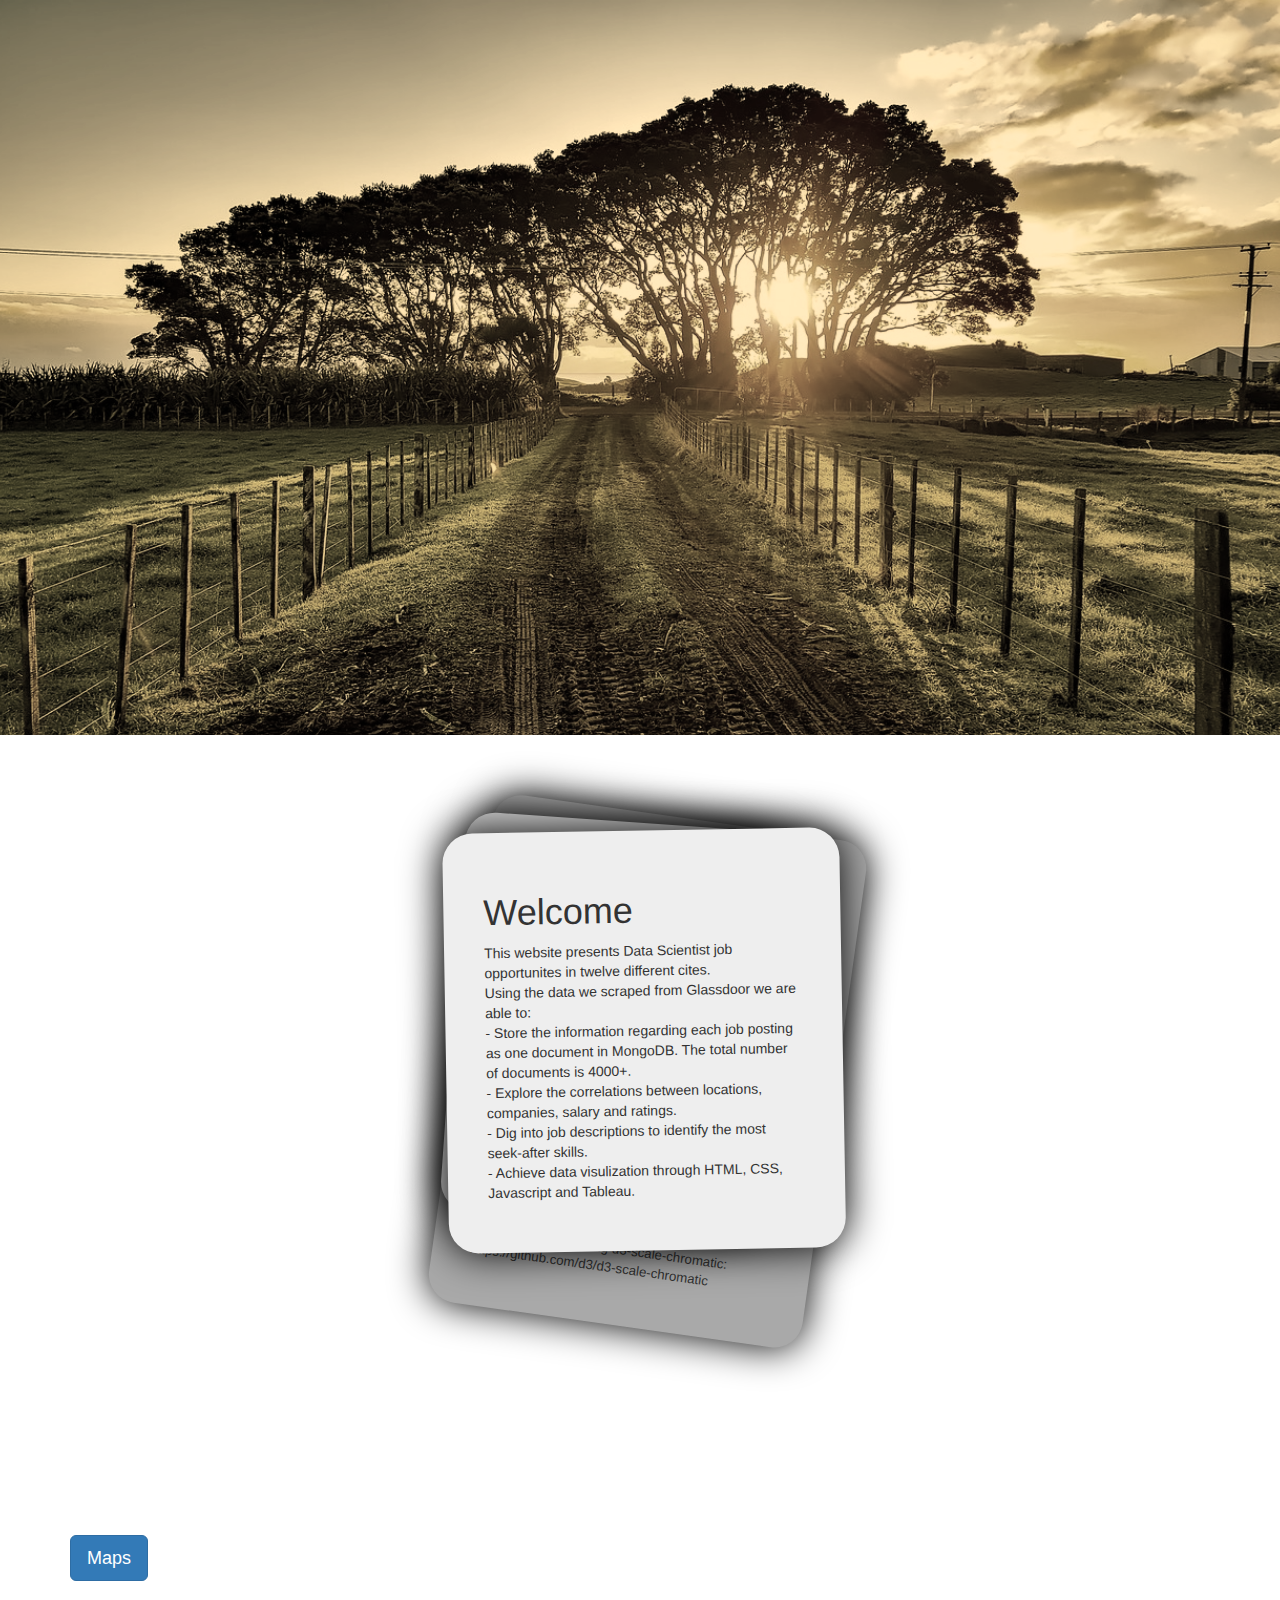
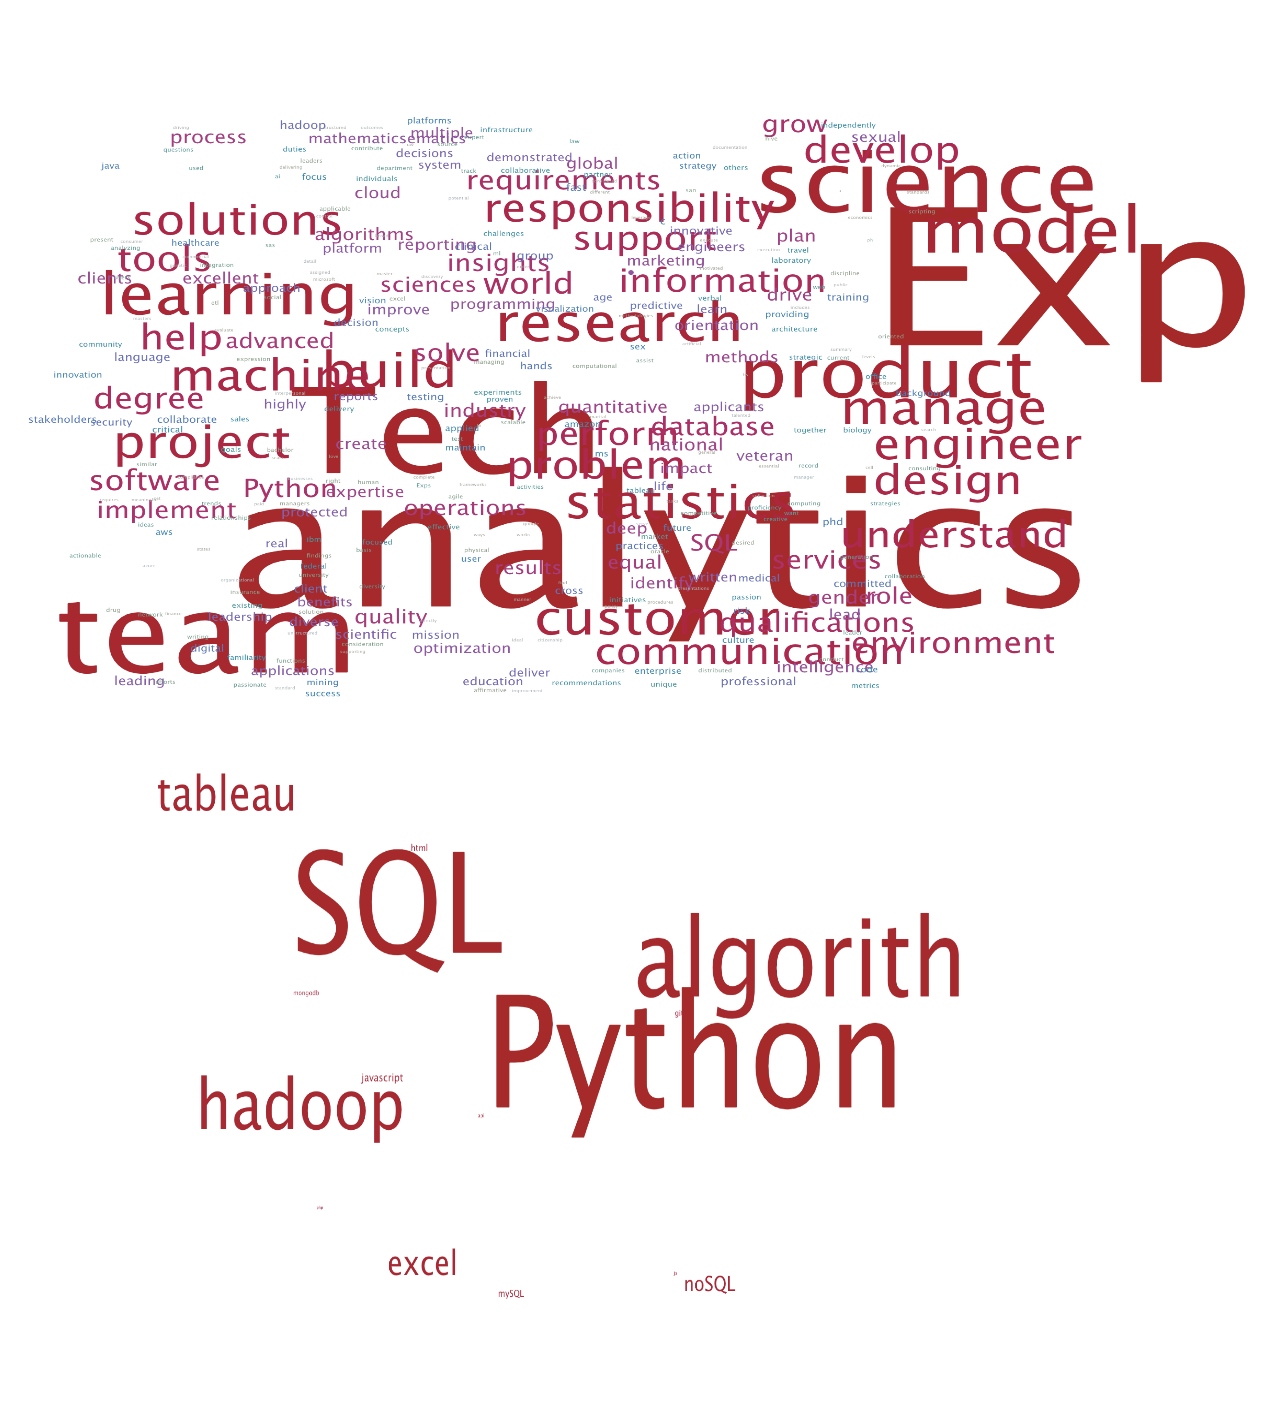
<file: template/index.html>
<!DOCTYPE html>
<html lang="en">

<head>
  <meta charset="UTF-8">
  <meta name="viewport" content="width=device-width, initial-scale=1">
  <meta http-equiv="X-UA-Compatible" content="ie=edge">
  <title>Career Search</title>
  <link rel="stylesheet" href="https://maxcdn.bootstrapcdn.com/bootstrap/3.3.7/css/bootstrap.min.css">
  <link href="../static/style.css" rel="stylesheet">
  <link href="../static/style(2).css" rel="stylesheet">
  <link rel="stylesheet" href="https://maxcdn.bootstrapcdn.com/font-awesome/4.4.0/css/font-awesome.min.css">
  <script src="https://ajax.googleapis.com/ajax/libs/jquery/3.3.1/jquery.min.js"></script>
  <script src="https://maxcdn.bootstrapcdn.com/bootstrap/3.3.7/js/bootstrap.min.js"></script>
</head>

<body>
  <nav class="navbar navbar-default navbar-fixed-top">
    <div class="container">
      <div class="navbar-header">
        <button type="button" class="navbar-toggle collapsed" data-toggle="collapse" data-target="#navbar" aria-expanded="false" aria-controls="navbar">
          <span class="sr-only">Toggle navigation</span>
          <span class="icon-bar"></span>
          <span class="icon-bar"></span>
          <span class="icon-bar"></span>
        </button>
        <!-- <a class="navbar-brand" href="#"></a> -->
      </div>
      <div id="navbar" class="collapse navbar-collapse">
        <ul class="nav navbar-nav navbar-right">
          <!-- <li><a href="#">About</a></li> -->
          <li><a href="#"></a></li>
        </ul>
      </div><!--/.nav-collapse -->
    </div>
  </nav>
    
  <div class="row">
      <div class="container-fluid">
        <div class="col-12 mx-auto">
          <div class="image">
            <!-- <img src= "../static/Images/Alabama.jpg" class="text-center" > -->
            <!-- <p class="text-center">Possible Titles</p> -->
            <!-- <p><button class="btn btn-large">Big Button</button></p> -->
          </div>
        </div>
      </div>
    </div>


  <div class="row align-items-start">
    <div class= "container-fluid">
      <div class="col-md-4">
        <!-- <div class="about" id="about">
          <h1></h1>
          <img src="../static/Images/All Key Words.png" class="text-center">
        </div> -->
      </div>
      <div class="col-md-4" id="cards">
          <ul class="cards">
  
              <li class="card">
                <h1>Welcome</h1>
                
                <p>This website presents Data Scientist job opportunites in twelve different cites.<br>
                  Using the data we scraped from Glassdoor we are able to:<br>
                  - Store the information regarding each job posting as one document in MongoDB. The total number of documents is 4000+.<br>
                  - Explore the correlations between locations, companies, salary and ratings.<br>
                  - Dig into job descriptions to identify the most seek-after skills.<br>
                  - Achieve data visulization through HTML, CSS, Javascript and Tableau.<br>
                </p>
              
              </li>
              <li class="card">
                <h1>Cities Explored</h1>
            
                <p> - Phoenix<br>
                    - Portland<br>
                    - Houston<br>
                    - Seattle<br>
                    - San Francisco<br>
                    - Austin<br>
                    - San Jose<br>
                    - Boston<br>
                    - Washington<br>
                    - Philadelphia<br>
                    - Arlington<br>
                    - Gibbstown<br>
                  </p>
              </li>
             
              <li class="card">
                <h1>Word Frequency Cloud</h1>
            
                <p>- Use regular expression to split the job_description string into individual words.<br>

                  - Design word_counter function to count the frequency of each word<br>
                  
                  - Set up a stopwords list based on NLTK's list of english stopwords: https://gist.github.com/sebleier/554280. Add words to the list as needed.<br>
                  
                  - Set up a targetwords list to analyze the frequency of specific programming skills.<br>
                  
                  - Cluster words with similar meanings, such as "analysis", "analyses" and "analytical".<br>
                  
                  - To draw the word cloud, we referred to the d3 Word Cloud Layout library: https://github.com/jasondavies/d3-cloud<br>
                  
                  - Tweak the color using d3-scale-chromatic: https://github.com/d3/d3-scale-chromatic<br>
                  </p>
              </li>
            </ul>
      </div>
      <div class="col-md-4" >
          <!-- <img src="../static/Images/Programming Skills.png" class="text-center" id="tools"> -->
      </div>
    </div>
  </div>
  <div class="row align-items-start">
      <div class= "container-fluid">
        <div class="col-md-2"></div>
        <div class="col-md-8" id="dashboards">
            <div class='tableauPlaceholder' id='viz1542337973082' style='position: relative'><noscript><a href='#'><img alt=' ' src='https:&#47;&#47;public.tableau.com&#47;static&#47;images&#47;pr&#47;project_assignment&#47;SalaryvsCity&#47;1_rss.png' style='border: none' /></a></noscript><object class='tableauViz'  style='display:none;'><param name='host_url' value='https%3A%2F%2Fpublic.tableau.com%2F' /> <param name='embed_code_version' value='3' /> <param name='site_root' value='' /><param name='name' value='project_assignment&#47;SalaryvsCity' /><param name='tabs' value='yes' /><param name='toolbar' value='yes' /><param name='static_image' value='https:&#47;&#47;public.tableau.com&#47;static&#47;images&#47;pr&#47;project_assignment&#47;SalaryvsCity&#47;1.png' /> <param name='animate_transition' value='yes' /><param name='display_static_image' value='yes' /><param name='display_spinner' value='yes' /><param name='display_overlay' value='yes' /><param name='display_count' value='yes' /><param name='filter' value='publish=yes' /></object></div>                <script type='text/javascript'>                    var divElement = document.getElementById('viz1542337973082');                    var vizElement = divElement.getElementsByTagName('object')[0];                    vizElement.style.width='100%';vizElement.style.height=(divElement.offsetWidth*0.75)+'px';                    var scriptElement = document.createElement('script');                    scriptElement.src = 'https://public.tableau.com/javascripts/api/viz_v1.js';                    vizElement.parentNode.insertBefore(scriptElement, vizElement);                </script>
        </div>
        <div class="col-md-2"></div>
      </div>
  </div>
  <!-- <div class="row align-items-start">
      <div class= "container-fluid">
        <div class="col-md-2"></div>
        <div class="col-md-8">
          <img src="../static/Images/Programming Skills.png" class="text-center" id="tools1">
        </div>
        <div class="col-md-2"></div>
      </div>
  </div> -->


  <div class="container">
      <h2></h2>
              <!-- carousel-->
           <button type="button" class="btn btn-lg btn-primary"  data-toggle="collapse" data-target="#demo" id="map_icon">Maps</button> 
      
              <div id="demo" class="collapse">
                  <div class="container">
                      <div class="row" id="fancy">
                          <div class="col align-self-center">
                              <base href=#>
                                  <div id="carousel">
                                      <figure id="spinner">

                                          <img src="../static/Images/tableau1.png" onclick="showMap(1)" class="maps">
                                          <img src="../static/Images/tableau2.png" onclick="showMap(2)"class="maps">
                                          <img src="../static/Images/tablaeu3.png" onclick="showMap(3)"class="maps">
                                          <img src="../static/Images/tableau4.png" onclick="showMap(4)"class="maps">

                                      </figure>
                                  </div>
                              <span style="float:left" class="ss-icon" onclick="galleryspin('-')">&lt;</span>
                          <span style="float:right" class="ss-icon" onclick="galleryspin('')">&gt;</span>
                      </div>
                  </div>
      
              </div>
          </div>
      </div>

      <div id="tableau1">
          <div class='tableauPlaceholder' id='viz1542333669971' style='position: relative'><noscript><a href='#'><img alt=' ' src='https:&#47;&#47;public.tableau.com&#47;static&#47;images&#47;Gl&#47;GlassDoorDataStateCitiesNumbers&#47;NumberofJobs&#47;1_rss.png' style='border: none' /></a></noscript><object class='tableauViz'  style='display:none;'><param name='host_url' value='https%3A%2F%2Fpublic.tableau.com%2F' /> <param name='embed_code_version' value='3' /> <param name='site_root' value='' /><param name='name' value='GlassDoorDataStateCitiesNumbers&#47;NumberofJobs' /><param name='tabs' value='no' /><param name='toolbar' value='yes' /><param name='static_image' value='https:&#47;&#47;public.tableau.com&#47;static&#47;images&#47;Gl&#47;GlassDoorDataStateCitiesNumbers&#47;NumberofJobs&#47;1.png' /> <param name='animate_transition' value='yes' /><param name='display_static_image' value='yes' /><param name='display_spinner' value='yes' /><param name='display_overlay' value='yes' /><param name='display_count' value='yes' /></object></div>                <script type='text/javascript'>                    var divElement = document.getElementById('viz1542333669971');                    var vizElement = divElement.getElementsByTagName('object')[0];                    vizElement.style.width='100%';vizElement.style.height=(divElement.offsetWidth*0.75)+'px';                    var scriptElement = document.createElement('script');                    scriptElement.src = 'https://public.tableau.com/javascripts/api/viz_v1.js';                    vizElement.parentNode.insertBefore(scriptElement, vizElement);                </script>
      </div>
      <div id="tableau2">
          <div class='tableauPlaceholder' id='viz1542333922611' style='position: relative'><noscript><a href='#'><img alt=' ' src='https:&#47;&#47;public.tableau.com&#47;static&#47;images&#47;Gl&#47;GlassDoorDataCitiesNumbers&#47;Cities&#47;1_rss.png' style='border: none' /></a></noscript><object class='tableauViz'  style='display:none;'><param name='host_url' value='https%3A%2F%2Fpublic.tableau.com%2F' /> <param name='embed_code_version' value='3' /> <param name='site_root' value='' /><param name='name' value='GlassDoorDataCitiesNumbers&#47;Cities' /><param name='tabs' value='no' /><param name='toolbar' value='yes' /><param name='static_image' value='https:&#47;&#47;public.tableau.com&#47;static&#47;images&#47;Gl&#47;GlassDoorDataCitiesNumbers&#47;Cities&#47;1.png' /> <param name='animate_transition' value='yes' /><param name='display_static_image' value='yes' /><param name='display_spinner' value='yes' /><param name='display_overlay' value='yes' /><param name='display_count' value='yes' /></object></div>                <script type='text/javascript'>                    var divElement = document.getElementById('viz1542333922611');                    var vizElement = divElement.getElementsByTagName('object')[0];                    vizElement.style.width='100%';vizElement.style.height=(divElement.offsetWidth*0.75)+'px';                    var scriptElement = document.createElement('script');                    scriptElement.src = 'https://public.tableau.com/javascripts/api/viz_v1.js';                    vizElement.parentNode.insertBefore(scriptElement, vizElement);                </script>      </div>
      <div id="tableau3">
          <div class='tableauPlaceholder' id='viz1542333947173' style='position: relative'><noscript><a href='#'><img alt=' ' src='https:&#47;&#47;public.tableau.com&#47;static&#47;images&#47;Gl&#47;GlassDoorDataCitiesAvgSalary&#47;CitiesAvgSalary&#47;1_rss.png' style='border: none' /></a></noscript><object class='tableauViz'  style='display:none;'><param name='host_url' value='https%3A%2F%2Fpublic.tableau.com%2F' /> <param name='embed_code_version' value='3' /> <param name='site_root' value='' /><param name='name' value='GlassDoorDataCitiesAvgSalary&#47;CitiesAvgSalary' /><param name='tabs' value='no' /><param name='toolbar' value='yes' /><param name='static_image' value='https:&#47;&#47;public.tableau.com&#47;static&#47;images&#47;Gl&#47;GlassDoorDataCitiesAvgSalary&#47;CitiesAvgSalary&#47;1.png' /> <param name='animate_transition' value='yes' /><param name='display_static_image' value='yes' /><param name='display_spinner' value='yes' /><param name='display_overlay' value='yes' /><param name='display_count' value='yes' /></object></div>                <script type='text/javascript'>                    var divElement = document.getElementById('viz1542333947173');                    var vizElement = divElement.getElementsByTagName('object')[0];                    vizElement.style.width='100%';vizElement.style.height=(divElement.offsetWidth*0.75)+'px';                    var scriptElement = document.createElement('script');                    scriptElement.src = 'https://public.tableau.com/javascripts/api/viz_v1.js';                    vizElement.parentNode.insertBefore(scriptElement, vizElement);                </script>      </div>
      <div id="tableau4">
          <div class='tableauPlaceholder' id='viz1542333999235' style='position: relative'><noscript><a href='#'><img alt=' ' src='https:&#47;&#47;public.tableau.com&#47;static&#47;images&#47;Gl&#47;GlassDoorDataCompanyAvgRating&#47;CityCompanyAvgRating&#47;1_rss.png' style='border: none' /></a></noscript><object class='tableauViz'  style='display:none;'><param name='host_url' value='https%3A%2F%2Fpublic.tableau.com%2F' /> <param name='embed_code_version' value='3' /> <param name='site_root' value='' /><param name='name' value='GlassDoorDataCompanyAvgRating&#47;CityCompanyAvgRating' /><param name='tabs' value='no' /><param name='toolbar' value='yes' /><param name='static_image' value='https:&#47;&#47;public.tableau.com&#47;static&#47;images&#47;Gl&#47;GlassDoorDataCompanyAvgRating&#47;CityCompanyAvgRating&#47;1.png' /> <param name='animate_transition' value='yes' /><param name='display_static_image' value='yes' /><param name='display_spinner' value='yes' /><param name='display_overlay' value='yes' /><param name='display_count' value='yes' /></object></div>                <script type='text/javascript'>                    var divElement = document.getElementById('viz1542333999235');                    var vizElement = divElement.getElementsByTagName('object')[0];                    vizElement.style.width='100%';vizElement.style.height=(divElement.offsetWidth*0.75)+'px';                    var scriptElement = document.createElement('script');                    scriptElement.src = 'https://public.tableau.com/javascripts/api/viz_v1.js';                    vizElement.parentNode.insertBefore(scriptElement, vizElement);                </script>      </div>
  </div>

  <div class="row align-items-start">
      <div class= "container-fluid">

        <div class="col-md-12">
          <img src="../static/Images/All Key Words.png" class="text-center" id="tools"> 
        </div>

      </div>
  </div>
  <div class="row align-items-start">
      <div class= "container-fluid">
        
        <div class="col-md-12">
          <img src="../static/Images/Programming Skills.png" class="text-center" id="tools1">
        </div>
       
      </div>
  </div>


  <script src="https://cdnjs.cloudflare.com/ajax/libs/jquery/3.1.0/jquery.min.js"></script>
  <script src="https://cdnjs.cloudflare.com/ajax/libs/twitter-bootstrap/3.3.7/js/bootstrap.min.js"></script>
<!-- carousel -->
<script>
      var angle = 0;
   function galleryspin(sign) { 
   spinner = document.querySelector("#spinner");
   if (!sign) { angle = angle + 90; } else { angle = angle - 90; }
   spinner.setAttribute("style","-webkit-transform: rotateY("+ angle +"deg); -moz-transform: rotateY("+ angle +"deg); transform: rotateY("+ angle +"deg);");
   }
</script>

<script>
    $(document).ready(function() {
            // Transition effect for navbar 
            $(window).scroll(function() {
              // checks if window is scrolled more than 500px, adds/removes solid class
              if($(this).scrollTop() > 370) { 
                  $('.navbar').addClass('solid');
              } else {
                  $('.navbar').removeClass('solid');
              }
            });
    });
  </script>

<script src="https://d3js.org/d3.v5.js"></script>
<script src="../static/tableau.js"></script>

</body>


<!-- navbar -->


<!-- <script src="../static/app.js"></script> -->


</html>
</file>
<file: static/style.css>
.image {
  background-color: #c6ae9a;
  background: url(./Images/Alabama.png) no-repeat center center;
  background-size: cover;
  /* height: 570px; */
  height: 755px;
  margin-top: -20px;
  /* width: 100% \9; */
  font-weight: 650;
  font-size: 50px;
  filter: sepia(80%);
  width: 100%;
  
  
}

/* @media (max-width: 1199.98px) {
  background-color: #c6ae9a;
  background: url(./Images/Alabama.jpg) no-repeat center center;
  background-size: cover;
  /* height: 570px; */
  /* height: auto;
  width: 100% \9;

} */ */
.image .heading {
  color: black;
  text-align: center;
  padding-top: 200px;
}
.image p {
  text-align: center;
  padding: 20px 60px;
}
/* .image p .btn {
  background-color: transparent;
  color: black;
  border: 1px solid black;
  padding: 10px;
  font-size: 1.2em;
}
.image p .btn:hover {
  color: black;
  border-color: black; */
/* } */

.navbar {
  height: 80px;
  background-color: transparent;
  border: none;
  color: black;
  z-index: 100;
  transition: background-color 1s ease 0s;
  font-weight: bold;
}

.navbar-default .navbar-brand {
  margin-top: 10px;
  color: black;
  font-weight: bold;
}
.navbar-default .navbar-brand:hover {
  color: black;
  border: 1px solid black;
}
.navbar-default .navbar-nav > li > a {
  color: black;
  margin: 10px 5px 5px 5px;
  font-family: Florence, cursive;;
  
}
.navbar-default .navbar-nav > li > a:hover, .navbar-default .navbar-nav > li > a:active, .navbar-default .navbar-nav > li > a:focus {
  color: black;
  border: 1px solid black;
  font-family: Florence, cursive;;
}
.navbar-default .navbar-nav > li > a:visited {
  color: black;
  text-decoration: none;
  font-family: Florence, cursive;;
}
.navbar-default .navbar-nav > .active > a, .navbar-default .navbar-nav > .active > a:hover, .navbar-default .navbar-nav > .active > a:focus {
  background-color: transparent;
  color: black;
  font-family: Florence, cursive;;
}
.navbar-default .navbar-toggle {
  border-color: white;
}
.navbar-default .navbar-toggle:hover, .navbar-default .navbar-toggle:focus {
  background-color: #c6ae9a;
}
.navbar-default .navbar-toggle .icon-bar {
  color: black;
  background-color: black;
  background: url(./Images/Alabama.png) no-repeat center center;
  filter: opacity(20%);
  filter: sepia(80%);

}
.navbar-default .navbar-collapse.collapse.in ul {
  background-color: c6ae9a;
}

/* Solid class attached on scroll past first section */
.navbar.solid {
  background-color: #c6ae9a;
  transition: background-color 1s ease 0s;
  box-shadow: 0 0 4px c6ae9a;
}
.navbar.solid .navbar-brand {
  color: white;
  transition: color 1s ease 0s;
  

}
.navbar.solid .navbar-nav > li > a {
  color: white;
  transition: color 1s ease 0s;
  

}

.about {
  background-color: white;
  /* background: url(./Images/Alabama.png) no-repeat center center; */
  /* color: #c6ae9a; */
  height: 600px;
  text-align: center;
  margin-top: -20px;
  /* filter: sepia(80%);
  filter: opacity(20%); */
  height: 670px;
  margin-left: 0%;
}
.about h1 {
  padding-top: 160px;
  

}

.about img{
  height: 300px;
  
}

#tools{
  /* padding-left: 100px; */
  height: 725px;
  width: 100%;
  padding-top: 70px;
  /* border-color: black;
  border: 50px; */
}

#tools1{
  /* padding-left: 100px; */
  height: 700px;
  width: 100%;
  padding-left: 100px;
}

/* #dashboards{

} */

.cards {
  position: relative;  
  list-style-type: none;
  padding: 0;
  max-width: 34em;
  margin: 20% auto 0;
  left: 2
}

#cards{
  padding-top: 20px;
  padding-bottom: 250px;
}
.card {
  position: absolute;
  top: 0;
  left: 0;
  z-index: 2;
  
  background: #ccc;
  border-radius: 30px;
  padding: 40px;
  box-shadow: 0 0 40px #000;
  transform: translateY(0) rotate(4deg) translateX(25px) scale(1);
  transform-origin: 0 0;
  
  
  transition: transform 0.6s cubic-bezier(.8,.2,.1,0.8) 0.1s,
    background 0.4s linear;
  
  cursor: pointer;
  user-select: none;
  
  /* :last-child { margin-bottom: 0; } */
}

.card--next { 
  z-index: 5; 
  transform: translateY(-25px) rotate(4deg) translateX(25px) scale(1);
}

.card--out {
  animation: card-out 0.6s cubic-bezier(.8,.2,.1,0.8);
  transform: translateY(-50px) rotate(8deg) translateX(55px) scale(0.95);
  z-index: 1;
  background: #A9A9A9;
}

@keyframes card-out {
  0% { z-index: 20; transform: translateY(0px) rotate(-8deg); }
  50% { transform: translateY(-120%) rotate(-8deg) translateX(-40px); }
  80% { z-index: 1; }
  100% { transform: translateY(-50px) rotate(8deg) translateX(55px) scale(0.95); }
}

.card--current {
  cursor: auto;
  user-select: auto;
  position: relative;
  z-index: 10;
  opacity: 1;
  background: #EEE;
  transform: rotate(-1deg) translateX(0%) scale(1);
}



/* carousel */
</file>
<file: static/style(2).css>
.container{
    background-color: transparent;
    padding-top: 10px;
}
div#carousel { 
    perspective: 1200px; 
    background: transparent; 
    padding-top: 10%; 
    font-size:0; 
    margin-bottom: 3rem; 
    overflow: hidden; 
  }

  #fancy{

    width: 100%;
    height:570px;

}

/* #map_icon{
    color:red;
} */
.maps{
  box-shadow: 0 9px 9px -9px #333;
}

  figure#spinner { 
    transform-style: preserve-3d; 
    height: 300px; 
    transform-origin: 50% 50% -500px; 
    transition: 1s; 
  } 
  figure#spinner img { 
    width: 40%; max-width: 425px; 
    position: absolute; left: 30%;
    transform-origin: 50% 50% -500px;
    outline:1px solid transparent; 
  }
  figure#spinner img:nth-child(1) { transform:rotateY(0deg); 
  }
  figure#spinner img:nth-child(2) { transform: rotateY(-90deg); }
  figure#spinner img:nth-child(3) { transform: rotateY(-180deg); }
  figure#spinner img:nth-child(4) { transform: rotateY(-270deg); }

  div#carousel ~ span { 
    color: black; 
    margin: 5%; 
    display: inline-block; 
    text-decoration: none; 
    font-size: 2rem; 
    transition: 0.6s color; 
    position: relative; 
    margin-top: -6rem; 
    border-bottom: none; 
    line-height: 0; }
  div#carousel ~ span:hover { color: #888; cursor: pointer; }
</file>
